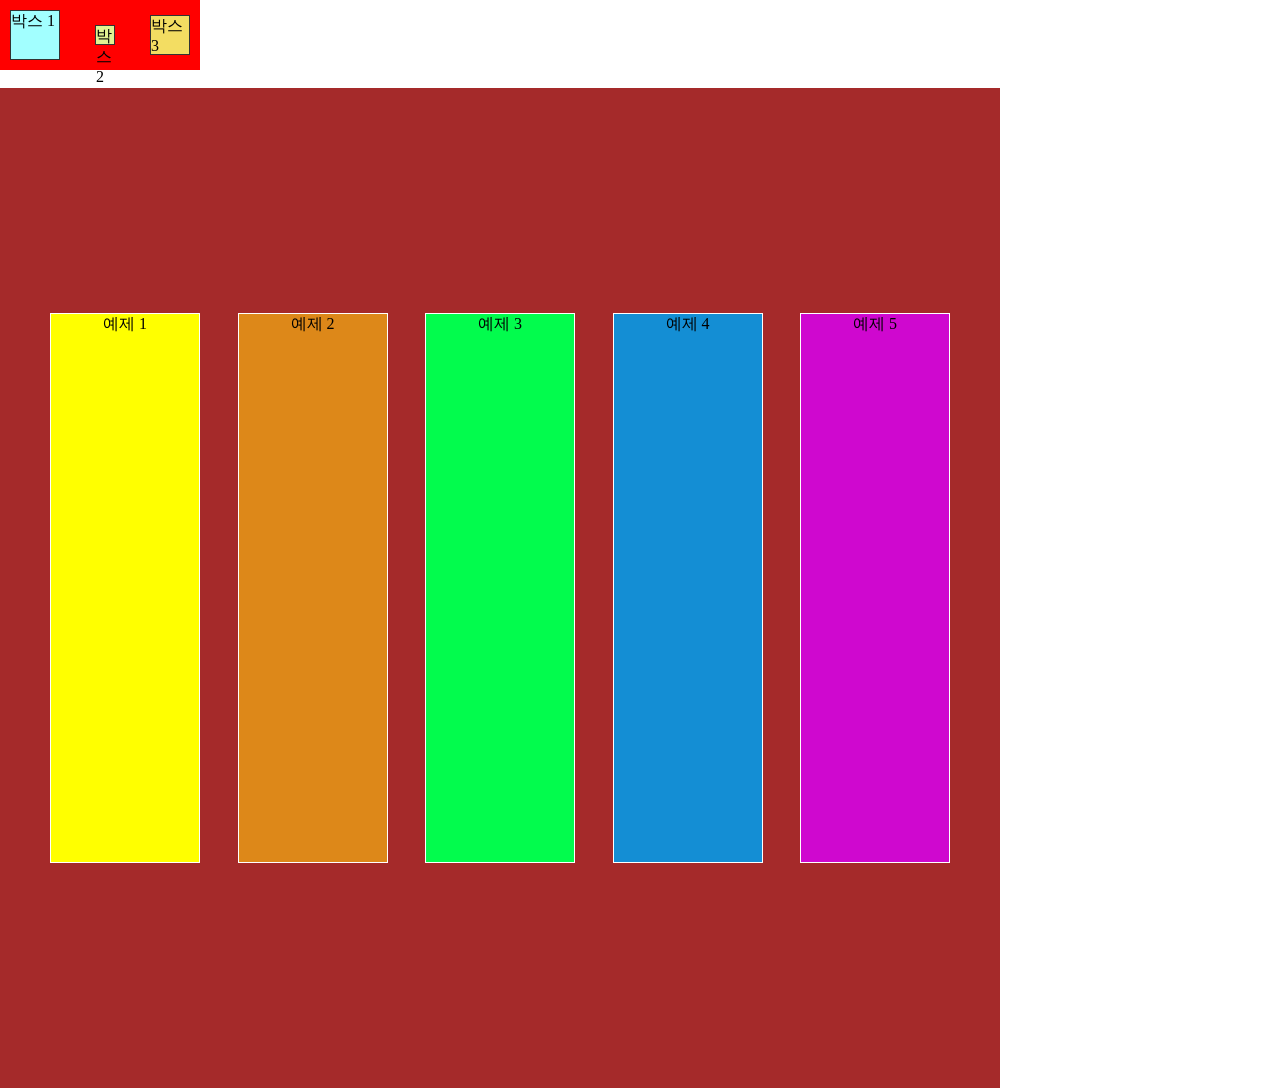
<file: index.html>
<!DOCTYPE html>
<html lang="ko">
<head>
    <meta charset="UTF-8">
    <meta name="viewport" content="width=device-width, initial-scale=1.0">
    <title>flex_ex</title>
    <!-- css 파일 연결 -->
    <link rel="stylesheet" href="css/main.css">
</head>
<body>
    <div class="container">
        <div class="box box1">박스 1</div>
        <div class="box box2">박스 2</div>
        <div class="box box3">박스 3</div>
    </div>
    <br>
    <div class="bigbox">
        <div class="cool tool1">예제 1</div>
        <div class="cool tool2">예제 2</div>
        <div class="cool tool3">예제 3</div>
        <div class="cool tool4">예제 4</div>
        <div class="cool tool5">예제 5</div>
    </div>
</body>
</html>
</file>
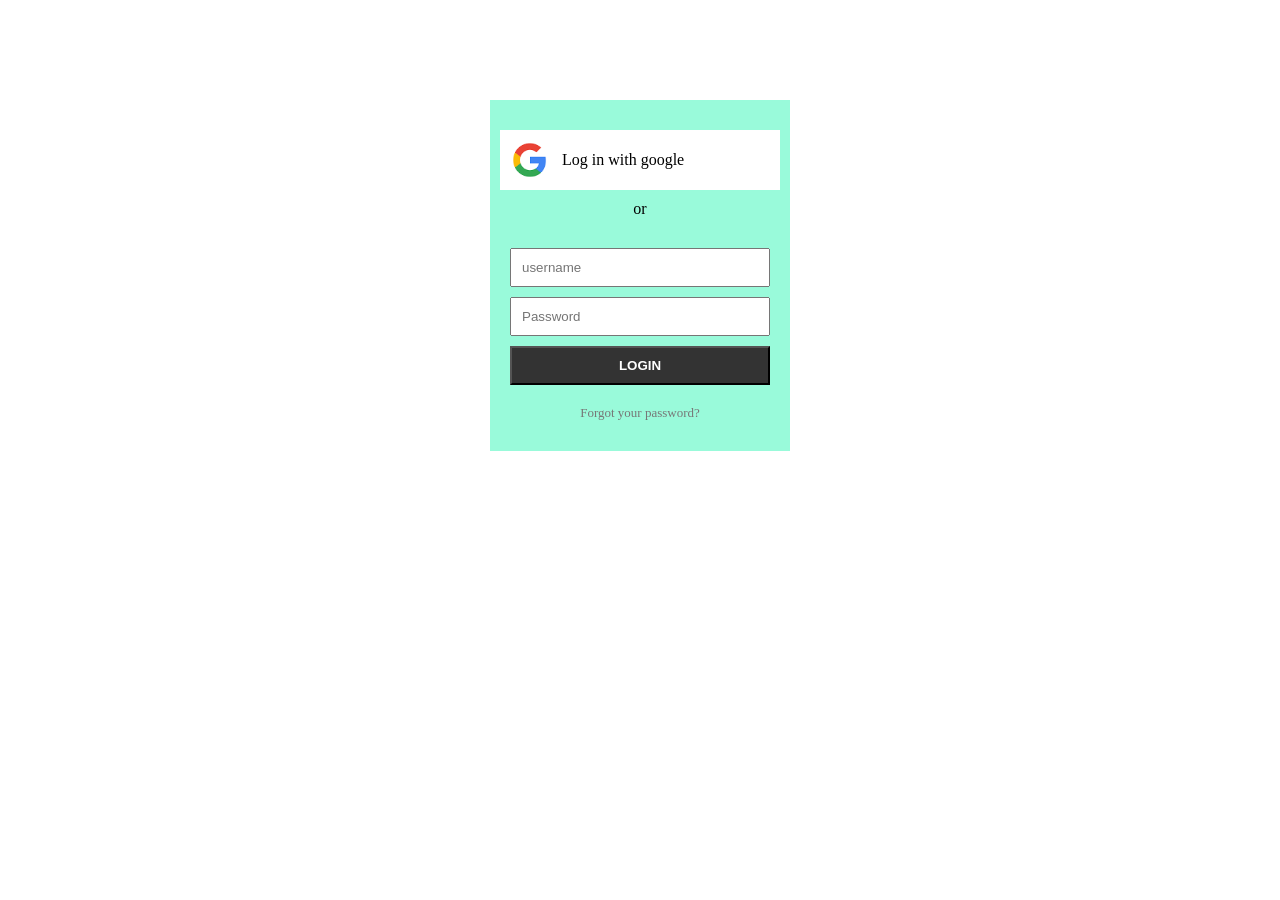
<file: gogle_login.html>
<!DOCTYPE html>
<html lang="ko">
<head>
    <meta charset="UTF-8">
    <meta name="viewport" content="width=device-width, initial-scale=1.0">
    <title>구글 로그인 페이지</title>
    <link rel="stylesheet" href="css/gogle_login.css">
</head>
<body>
    <!-- 전체 로그인 박스 -->
    <div class="login-box">
        <!-- 구글 로그인 버튼 -->
        <div class="google-btn">
            <!-- 구글 로고 -->
            <p class="logo"><img src="images/google-logo.png" alt="구글로고">
            </p>
            <!-- 로그인 메시지 -->
            <p class="login-text">Log in with google</p>
        </div>
        <!-- 가운데 or 글자 -->
        <p class="or-text">or</p>
        <!-- 입력폼 -->
        <form class="form_wrap">
            <!-- 아이디 입력창 -->
            <input type="text" placeholder="username" >
            <!-- 비밀번호 입력창 -->
            <input type="password" placeholder="Password">
            <!-- 로그인 버튼 -->
            <button class="login-btn">LOGIN</button>
        </form>
        <!-- 비밀번호 찾기 -->
        <p class="forgot">Forgot your password?</p>
    </div>
</body>
</html>
</file>
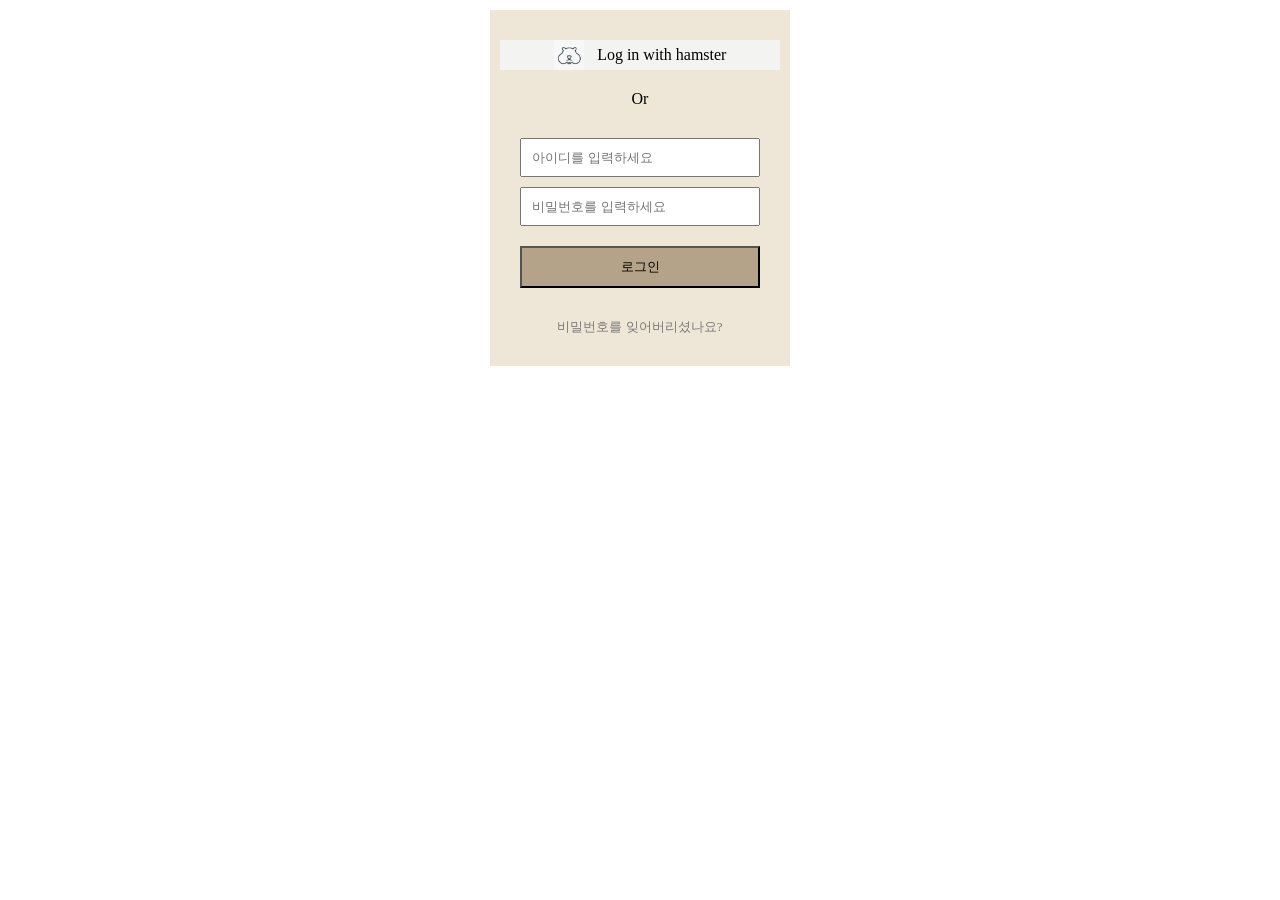
<file: login_ex.html>
<!DOCTYPE html>
<html lang="ko">
<head>
    <meta charset="UTF-8">
    <meta name="viewport" content="width=device-width, initial-scale=1.0">
    <title>login_ex</title>
    <link rel="stylesheet" href="css/login_ex.css">
</head>
<body>
    <div class="login_box">
        <div class="login_btn">
            <p class="logo">
                <img src="images/logo_hamster.png" alt="햄스터 로고">
            </p>
            <p class="loto_text">
                Log in with hamster
            </p>
        </div>
        <p class="or_text">
            Or
        </p>
        <form class="form_wrap">
            <input type="text" placeholder="아이디를 입력하세요">
            <input type="password" placeholder="비밀번호를 입력하세요">
            <button class="login-btn">
                로그인
            </button>
        </form>
        <p class="forgot">
            비밀번호를 잊어버리셨나요?
        </p>
    </div>
</body>
</html>
</file>
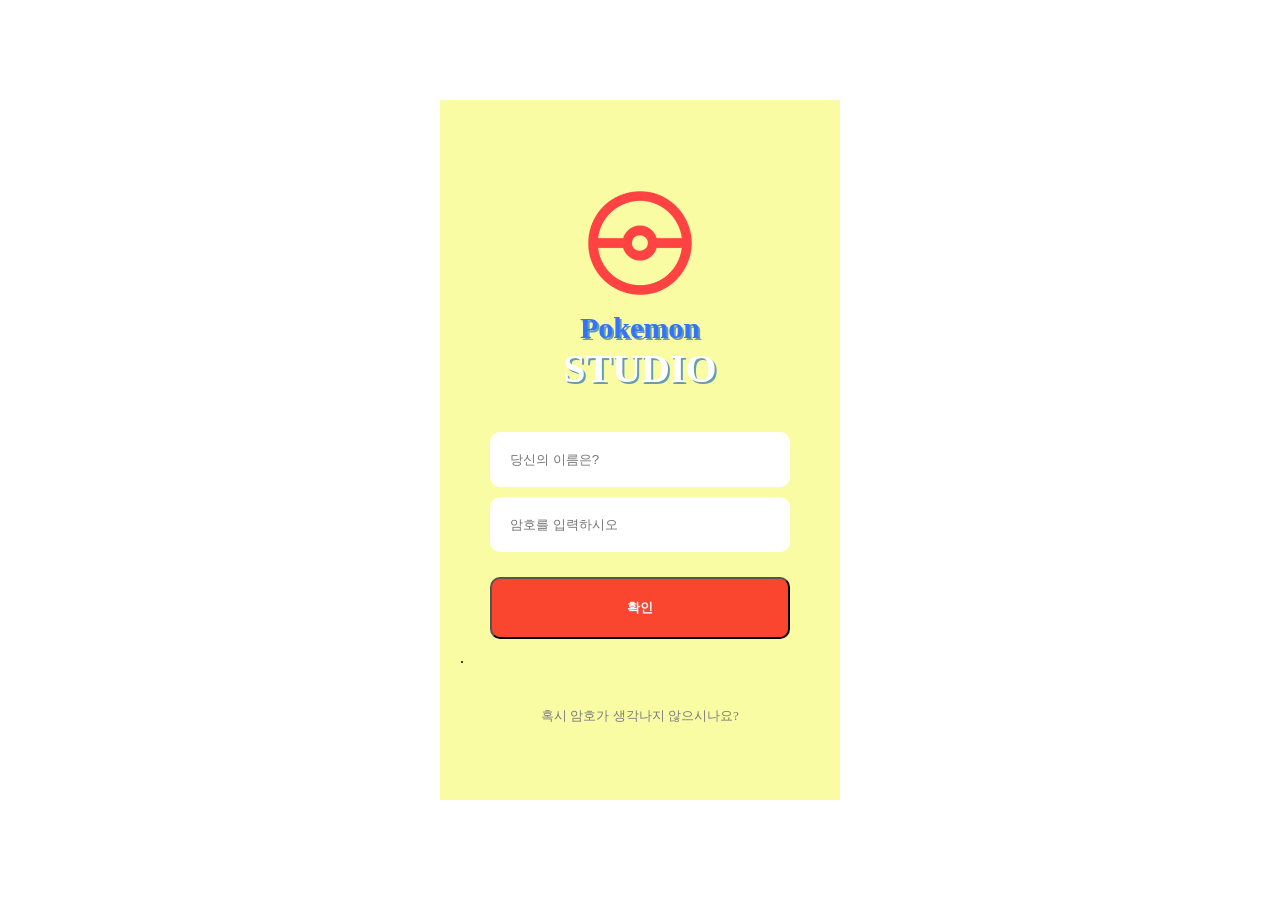
<file: login_ex1.html>
<!DOCTYPE html>
<html lang="ko">
<head>
    <meta charset="UTF-8">
    <meta name="viewport" content="width=device-width, initial-scale=1.0">
    <title>login_ex1</title>
    <link rel="stylesheet" href="css/login_ex1.css">
</head>
<body>
    <div class="login_box">
        <div class="login_btn">
            <img src="images/pocketball.png" alt="포켓몬스터 로고">
    </div>
    <p class="logo_text">
            Pokemon <br><span>STUDIO</span> 
        </p>
        <form class="login_wrap">
            <input type="text" placeholder="당신의 이름은?">
            <input type="password" placeholder="암호를 입력하시오">
            <button class="login-btn">
                확인
            </button></a>
        </form>
        .
        <a href=""class="forgot" target="_blank" >혹시 암호가 생각나지 않으시나요?</a>
    </div>
</body>
</html>
</file>
<file: css/main.css>
*{
    margin: 0;
padding: 0;
box-sizing: border-box;
}
ul,li{
    list-style: none;
}
a{
    color: #333;
    text-decoration: none;
}
/* 박스 flex 적용 */
.container{
    width: 200px;
    background-color: red;
    display: flex;
    justify-content: space-between;
    align-items: center;
    padding: 10px;
}
.box{
    width: 50px;
    height: 50px;
    border: 1px solid #333;
}
.box1{
    background-color: rgb(162, 255, 255);
}
.box2{
    background-color: rgb(225, 243, 145);
    width: 20px;
    height: 20px;
}
.box3{
    background-color: rgb(243, 221, 98);
    width: 40px;
    height: 40px;
}
.bigbox{
    width: 1000px;
    height: 1000px;
    background-color: brown;
    display: flex;
    align-items: center;
    justify-content: space-between;
    padding: 50px;
}
.cool{
    width: 150px;
    height: 550px;
    border: 1px solid #fff;
    text-align: center;
}
.tool1{
    background-color: yellow;
}
.tool2{
    background-color: rgb(221, 136, 25);
}
.tool3{
    background-color: rgb(2, 252, 77);
}
.tool4{
    background-color: rgb(20, 142, 212);
}
.tool5{
    background-color: rgb(207, 8, 207);
}
</file>
<file: css/gogle_login.css>
*{
    margin: 0;
    padding: 0;
    box-sizing: border-box;
}
ul,li{
    list-style: none;
}
a{
    color: #333;
    text-decoration: none;
}
/* 전체 로그인 박스 */
.login-box{
    width: 300px;
    padding: 30px 10px;
    margin: 100px auto;
    background-color: rgb(153, 250, 218);

}
/* 구글 로그인 버튼 */
.google-btn{
    display: flex;
    justify-content: space-between;
    padding: 10px;
    background-color: rgb(255, 255, 255);
    align-items: center;
}
/* 구글 로고 */
.logo{
    width: 15%;
    background-color: rgb(157, 80, 230);
}
.logo img{
    width: 100%;
    display: block;
}
/* 로그인 메시지 */
.login-text{
    width: 80%;
    /* background-color: rgb(220, 183, 255); */
}
/* 가운데 or 글자 */
.or-text{
    text-align: center;
    margin: 10px 0 20px 0;
}
/* 입력폼 */
.form_wrap{
    display: flex;
    flex-direction: column;
    gap: 10px;
    padding: 10px;
    /* background-color: rgb(72, 143, 119); */
}
.form_wrap input{
    padding: 10px;
}
.login-btn{
    padding: 10px;
    background-color: #333;
    color: #fff;
    font-weight: bold;
}
/* 비밀번호 찾기 */
.forgot{
    text-align: center;
    font-size: 13px;
    color: #777;
    margin-top: 10px;
}
</file>
<file: css/login_ex.css>
*{
    margin: 0;
    padding: 0;
    box-sizing: border-box;
}
ul,li{
    list-style: none;
}
a{
    color: #333;
    text-decoration: none;
}
    .login_box{
    width: 300px;
    padding: 30px 10px;
    margin: 10px auto;
    box-sizing: border-box;
    background-color: rgb(238, 230, 215);
    }
    .login_btn{
        display: flex;
        padding: 0 40px;
        justify-content: space-evenly;
        align-items: center;
        background-color: #f3f3f2;
    }
    .logo{
        width: 15%;
    }
    .logo img{
        width: 100%;
        display: block;
    }
    .logo_text{
        width: 80%;
    }
    .or_text{
    padding: 10px 0 10px 0;
    text-align: center;
    margin-top: 10px;
    }
    .form_wrap{
        display: flex;
        flex-direction: column;
        padding: 20px;
        gap: 10px;
    }
    .form_wrap input{
        padding: 10px;
    }
    .login-btn{
        margin-top: 10px;
        padding: 10px;
        font-style: bold;
        background-color: rgb(180, 163, 136);
    }
.forgot{
    margin-top: 10px;
    text-align: center;
    font-size: 13px;
    color: #7c7a7a;
}
</file>
<file: css/login_ex1.css>
*{
    margin: 0;
    padding: 0;
    box-sizing: border-box;
}
.login_box{
    width: 400px;
    height: 700px;
    padding: 20px;
    margin: 100px auto;
    display: flex;
    flex-direction: column;
    justify-content: center;
    background-color: rgb(250, 252, 164);
}
.login_btn img{
    width: 38%;
    margin: 0 auto;
    display: flex;
}
.logo_text{
    text-align: center;
    font-size: 30px;
    color: rgb(50, 115, 255);
    font-weight: bold;
    text-shadow:rgb(100, 158, 175) 2px 2px ;
}
.logo_text span{
    margin-top: 20px;
    font-size: 40px;
    color: white;
}
.login_wrap{
    margin-top: 30px;
    padding: 10px;
    display: flex;
    flex-direction: column;
    align-items: center;
    gap: 10px;
}
.login_wrap input{
    border: none;
    width: 300px;
    padding: 20px;
    border-radius: 10px;
    
}
.login-btn{
    width: 300px;
    padding: 20px;
    margin-top: 15px;
    color: aliceblue;
    font-weight: bold;
    background-color: rgb(250, 70, 46) ;
    border-radius: 10px;
    
}
.forgot{
    margin-top: 40px;
    display: flex;
    justify-content: center;
    text-decoration: none;
    font-size: 13px;
    color: #7c7c7c;
}
</file>
